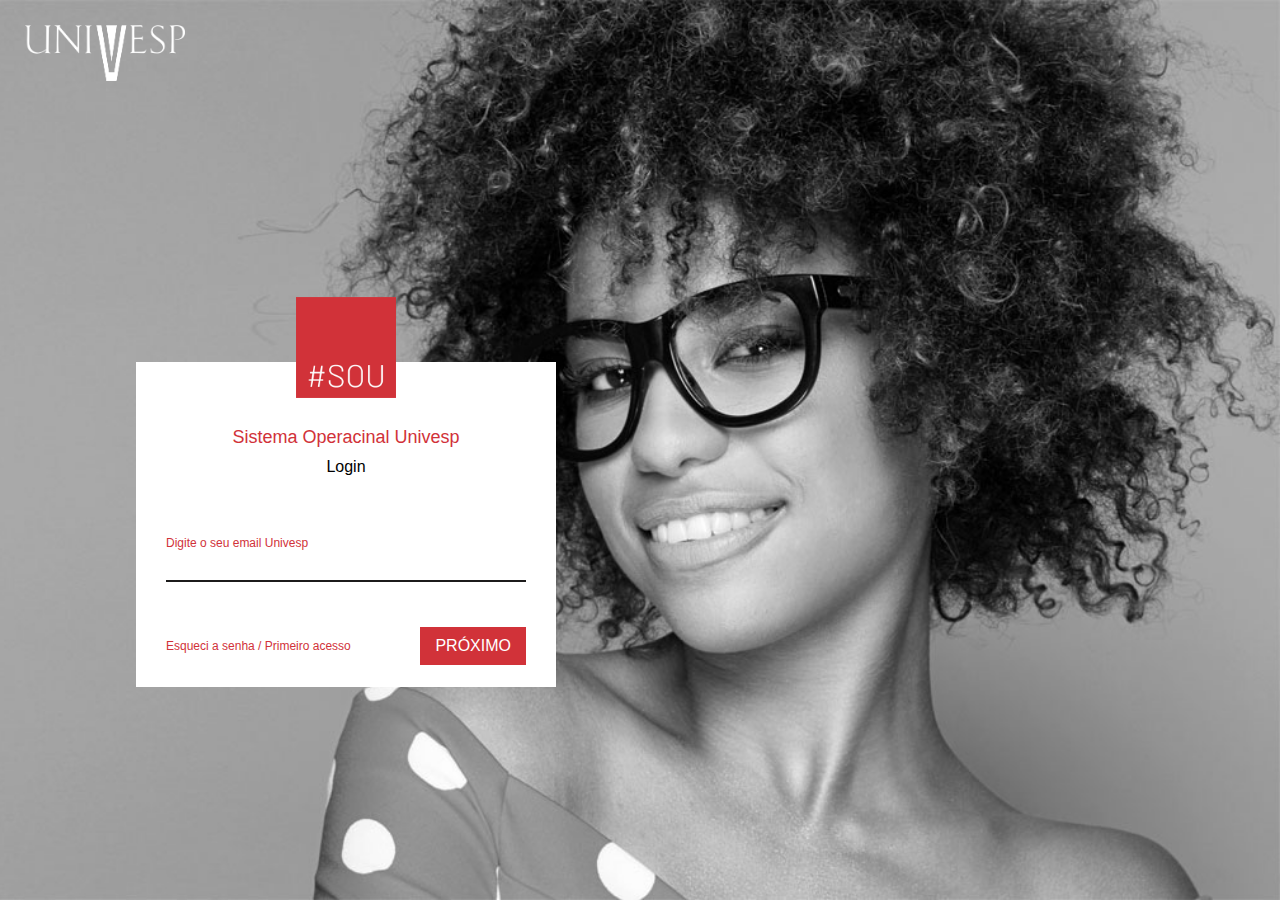
<file: index.html>
<DOCTYPE html>
  <html lang="pt-br">

  <head>
    <meta name="description" content="Site clone da univesp">
    <meta charset="utf-8" />
    <meta name="viewport" content="width=device-width, initial-scale=1">
    <Title>Univesp</Title>

    <link rel="stylesheet" href="./css/style.min.css">
  </head>

  <body>

    <div class="container">
      <a href="./index.html">
        <img class="logo-univesp" src="./img/logo-univesp.png" alt="Logo da Univesp">
      </a>

      <section class="login" aria-label="Login da conta univesp">
        <img class="logo-sou" src="./img/logo-sou.png" alt="Imagem decorativa">
        <h2 class="h2-login"> Sistema Operacinal Univesp</h2>
        <p class="p-login">Login</p>
        <p class="p-email">Digite o seu email Univesp</p>

        <div class="acesso">
          <p>Esqueci a senha / Primeiro acesso</p>
          <a class="button" href="./conteudo.html">Próximo</a>
        </div>
      </section>

    </div>

  </body>

  </html>
</file>
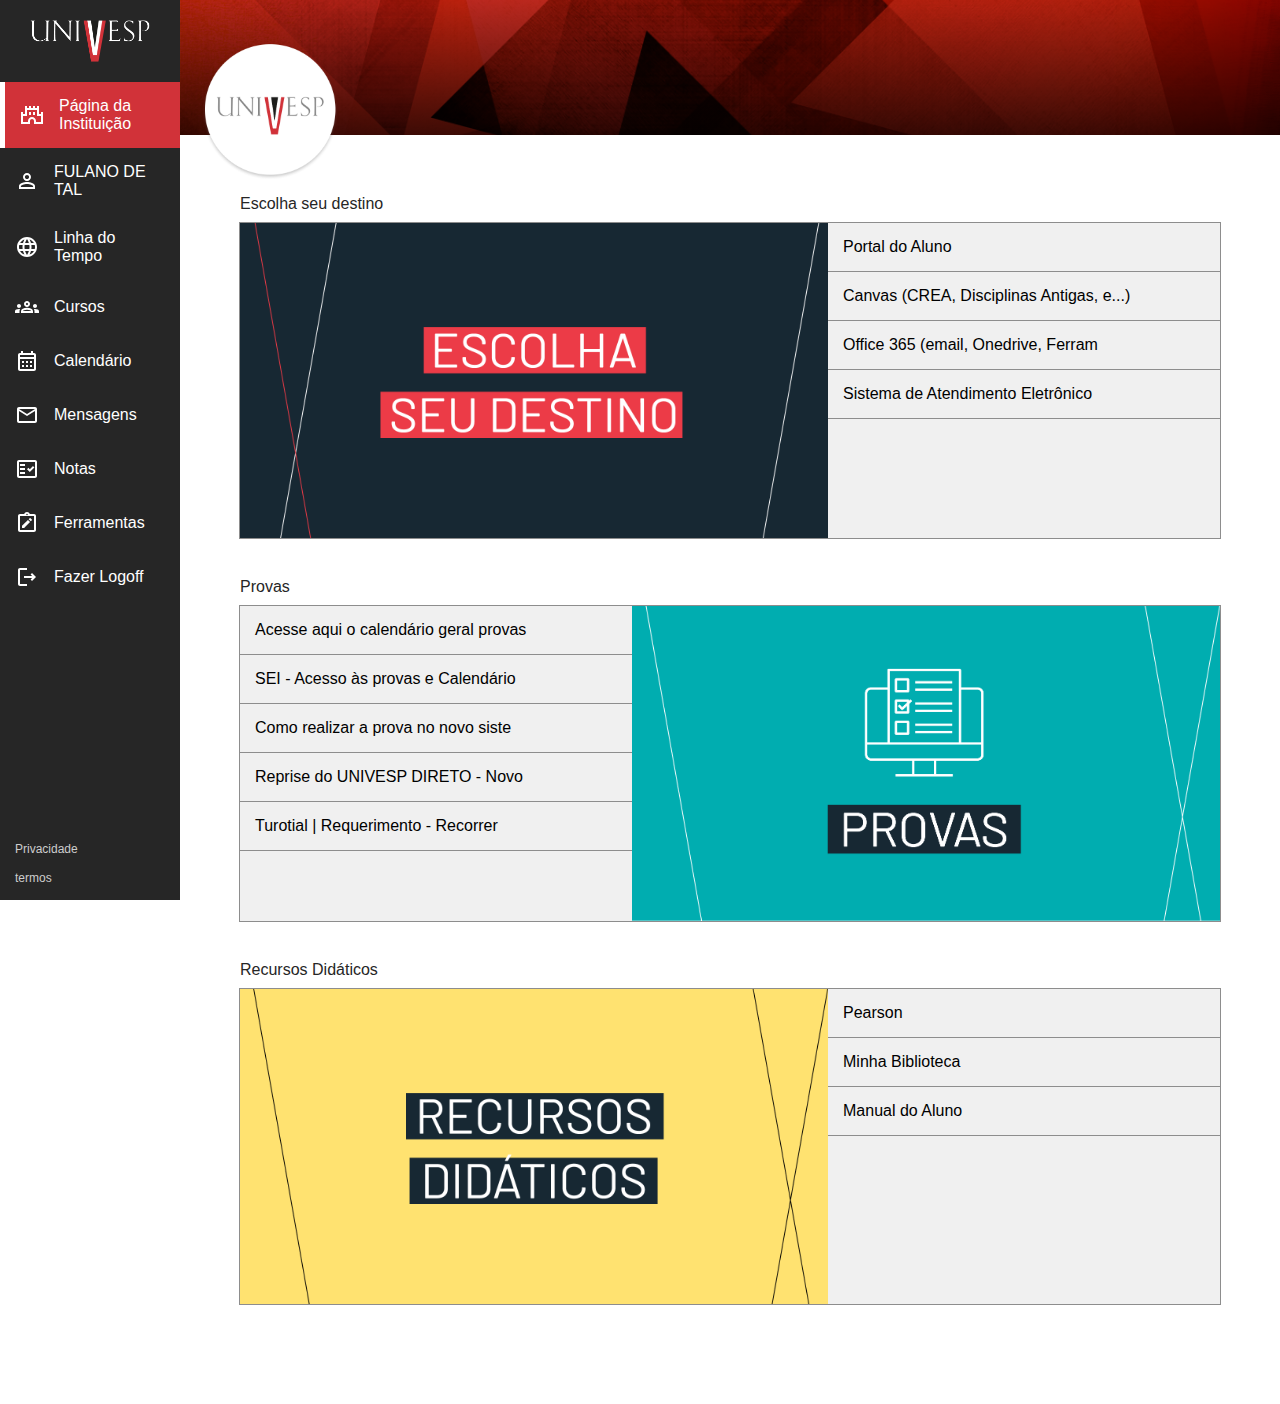
<file: conteudo.html>
<!DOCTYPE html>
<html lang="pt-br">

<head>
  <meta charset="UTF-8">
  <meta http-equiv="X-UA-Compatible" content="IE=edge">
  <meta name="viewport" content="width=device-width, initial-scale=1.0">
  <meta name="description" content="Conteudo Univesp">
  <title>Aluno Univesp</title>

  <link rel="stylesheet" href="./css/style.min.css">
</head>

<body>
  <div class="container-conteudo">
    <nav class="nav">
      <div>
        <div class="nav-img">
          <button class="btn btn2">
            <img src="./img/icons/menu-hamburguer.svg" alt="Menu">
          </button>
          <img class="img-univesp-content" src="./img/nav-logo.png" alt="Logo Univesp">
        </div>

        <ul class="nav-menu">
          <li class="li">
            <img src="./img/icons/castle.svg" alt="#">
            <p>Página da Instituição</p>
          </li>
          <li>
            <img src="./img/icons/person.svg" alt="#">
            <p>Fulano de tal</p>
          </li>
          <li>
            <img src="./img/icons/language.svg" alt="#">
            <p>Linha do Tempo</p>
          </li>
          <li>
            <img src="./img/icons/groups.svg" alt="#">
            <p>Cursos</p>
          </li>
          <li>
            <img src="./img/icons/calendar.svg" alt="#">
            <p>Calendário</p>
          </li>
          <li>
            <img src="./img/icons/email.svg" alt="#">
            <p>Mensagens</p>
          </li>
          <li>
            <img src="./img/icons/fact.svg" alt="#">
            <p>Notas</p>
          </li>
          <li>
            <img src="./img/icons/note.svg" alt="#">
            <p>Ferramentas</p>
          </li>
          <a class="link-logoff" href="./index.html">
            <li>
              <img src="./img/icons/logout.svg" alt="#">
              <p>Fazer Logoff</p>
            </li>
          </a>
        </ul>
      </div>
      <ul class="nav-info">
        <li>Privacidade</li>
        <li>termos</li>
      </ul>
    </nav>

    <header class="header">
      <button data-js="btn" class="btn">
        <img src="./img/icons/menu-hamburguer.svg" alt="Menu">
      </button>
      <h3 class="h3-header">Página da Instituição</h3>
      <div class="img-header">
        <img src="./img/logo-uni-branco.png" alt="Logo univesp">
      </div>
    </header>

    <main class="main">
      <section class="content">
        <h3>Escolha seu destino</h3>
        <div class="destino-grid grid-main">
          <img src="./img/escolha-des.png" alt="Escolha seu destino">
          <ul class="main-content">
            <li>Portal do Aluno</li>
            <li>Canvas (CREA, Disciplinas Antigas, e...)</li>
            <li>Office 365 (email, Onedrive, Ferram</li>
            <li>Sistema de Atendimento Eletrônico</li>
          </ul>
        </div>
      </section>
      <section class="content">
        <h3>Provas</h3>
        <div class="grid-main-provas">
          <ul class="main-content order1">
            <li>Acesse aqui o calendário geral provas</li>
            <li>SEI - Acesso às provas e Calendário</li>
            <li>Como realizar a prova no novo siste</li>
            <li>Reprise do UNIVESP DIRETO - Novo</li>
            <li>Turotial | Requerimento - Recorrer</li>
          </ul>
          <img class="order2" src="./img/provas.png" alt="Provas">
        </div>
      </section>
      <section class="content">
        <h3>Recursos Didáticos</h3>
        <div class="grid-main">
          <img src="./img/rec-dida.png" alt="Escolha seu destino">
          <ul class="main-content">
            <li>Pearson</li>
            <li>Minha Biblioteca</li>
            <li>Manual do Aluno</li>
          </ul>
        </div>
      </section>
    </main>
  </div>

  <script src="./javascript/main.js"></script>
</body>

</html>
</file>
<file: css/style.min.css>
*{font-size:16px;text-decoration:none;list-style:none;margin:0;padding:0}img{display:block;max-width:100%}body{font-family:Arial,Helvetica,sans-serif;color:#000}.container-conteudo{display:grid;grid-template-columns:240px 1fr}@media (max-width:1400px){.container-conteudo{grid-template-columns:180px 1fr}}.btn{display:none}@media (max-width:1000px){.btn{display:block;border:none;background:0 0;cursor:pointer;padding:16px;position:absolute;z-index:1;top:4px;left:0}}@keyframes showLeft{from{opacity:0;transform:translateX(-30px)}to{opacity:1;transform:translateX(0)}}@keyframes showDown{from{opacity:0;transform:translateY(-200px)}to{opacity:1;transform:translateY(0)}}.container{background-image:url(../img/background.jpg);background-position:right;background-size:cover;background-repeat:no-repeat;height:100vh;display:flex;flex-direction:column;gap:256px}.logo-univesp{max-width:160px;padding:25px}.login{max-width:420px;height:325px;background:#fff;padding:65px 30px;box-sizing:border-box;text-align:center;margin:0 auto;transform:translateX(-70%);position:relative}.logo-sou{max-width:100px;position:absolute;top:-65px;left:160px}.h2-login{font-size:1.125rem;font-weight:500;color:#d13239}.p-login{margin-top:10px}.p-email{text-align:left;margin-top:60px;font-size:12px;color:#d13239}.p-email::after{content:'';display:block;width:360px;height:2px;background:#1c1b1b;margin-top:30px}.acesso{display:flex;justify-content:space-between;align-items:center;margin-top:45px}.acesso p{font-size:12px;color:#d13239}.button{background:#d13239;color:#fff;padding:10px 15px;text-transform:uppercase;display:block}@media (max-width:1200px){.login{transform:translateX(0)}}@media (max-width:800px){.logo-univesp{max-width:90px}.login{max-width:400px}.p-email::after{width:300px}.logo-sou{left:130px}}@media (max-width:420px){.login{max-width:330px}.p-email::after{width:270px}.logo-sou{left:110px}.button{font-size:10px}}.nav{background:#262626;height:100vh;color:#fff;display:flex;flex-direction:column;justify-content:space-between;grid-column:1/2;position:fixed;width:240px}.nav-img{position:relative}.nav-menu li{display:flex;align-items:center;gap:15px;padding:15px;cursor:pointer}.nav-menu li:hover{background-color:#444}.link-logoff p{color:#fff}.li{background-color:#d13239;border-left:5px solid #fff}ul.nav-menu li:nth-child(2){text-transform:uppercase}.img-univesp-content{max-width:140px;margin:0 auto;padding:10px 0}.nav-info li{margin:0 0 15px 15px;color:#cdcdcd;font-size:12px}@media (max-width:1400px){.nav{width:180px}}@media (max-width:1000px){.nav{display:none}.nav.ativo{display:flex;animation:showLeft .3s forwards}.btn2{display:none}}@media (max-width:650px){.nav.active-mobile{display:flex;width:100%;height:100vh;z-index:10;animation:showDown .3s forwards}.btn2{display:block}}.header{grid-column:2;background-image:linear-gradient(0deg,rgba(0,0,0,.7) 0,rgba(0,0,0,.1)),url(../img/bg-red.png);background-position:center;background-repeat:no-repeat;background-size:cover;height:15vh;position:relative}.h3-header{display:none}.img-header img{position:absolute;max-width:140px;left:20px;top:40px;z-index:1}@media (max-width:1000px){.header{grid-column:1/-1;height:20vh;overflow:hidden}.header.ativo{grid-column:2/-1;animation:showLeft .3s forwards}.img-header img{max-width:90px;position:initial;margin:0 auto}.img-header{height:100%;display:grid;align-items:center;margin-top:25px}.h3-header{width:100%;display:block;text-align:center;padding:15px;background-color:#d12339;color:#fff;font-size:1.1rem;position:absolute}}.main{grid-column:2;padding:60px;margin:0 auto}.main img{height:35vh;object-fit:cover}.content h3{font-weight:500;color:#262626;margin-bottom:10px}.grid-main{display:grid;grid-template-columns:1.5fr 1fr;outline:1px solid #8d8d8d;margin-bottom:40px}.grid-main-provas{display:grid;grid-template-columns:1fr 1.5fr;outline:1px solid #8d8d8d;margin-bottom:40px}.main-content{background:#f0f0f0;height:100%}.main-content li{padding:15px;border-bottom:1px solid #8d8d8d;cursor:pointer}.main-content li:hover{background:#fff}@media (max-width:1000px){.main{grid-column:1/-1;padding:20px;margin-top:40px}.main.ativo{grid-column:2/-1;animation:showLeft .3s forwards}.main-content li{font-size:14px;padding:10px}}@media (max-width:650px){.grid-main,.grid-main-provas{grid-template-columns:1fr}.order1{order:2}.order2{order:1}.main.active-mobile{display:none}}
</file>
